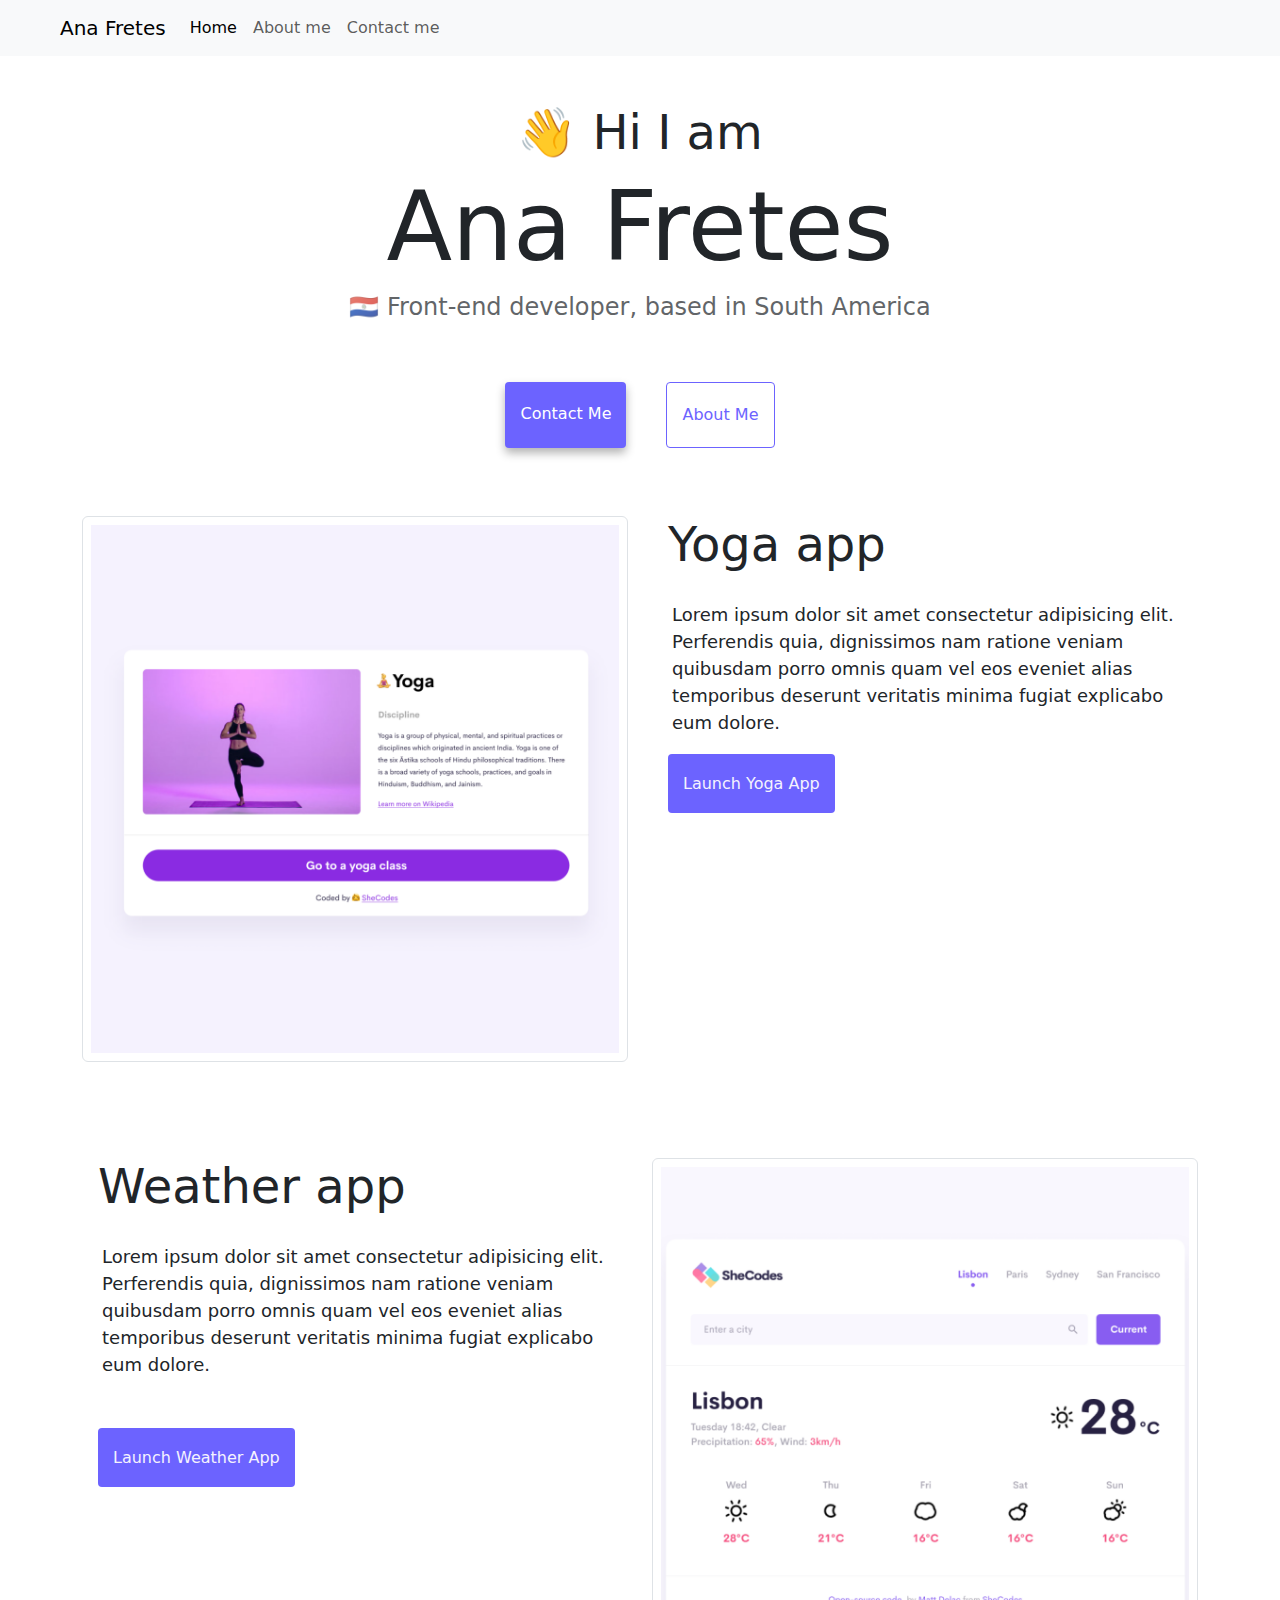
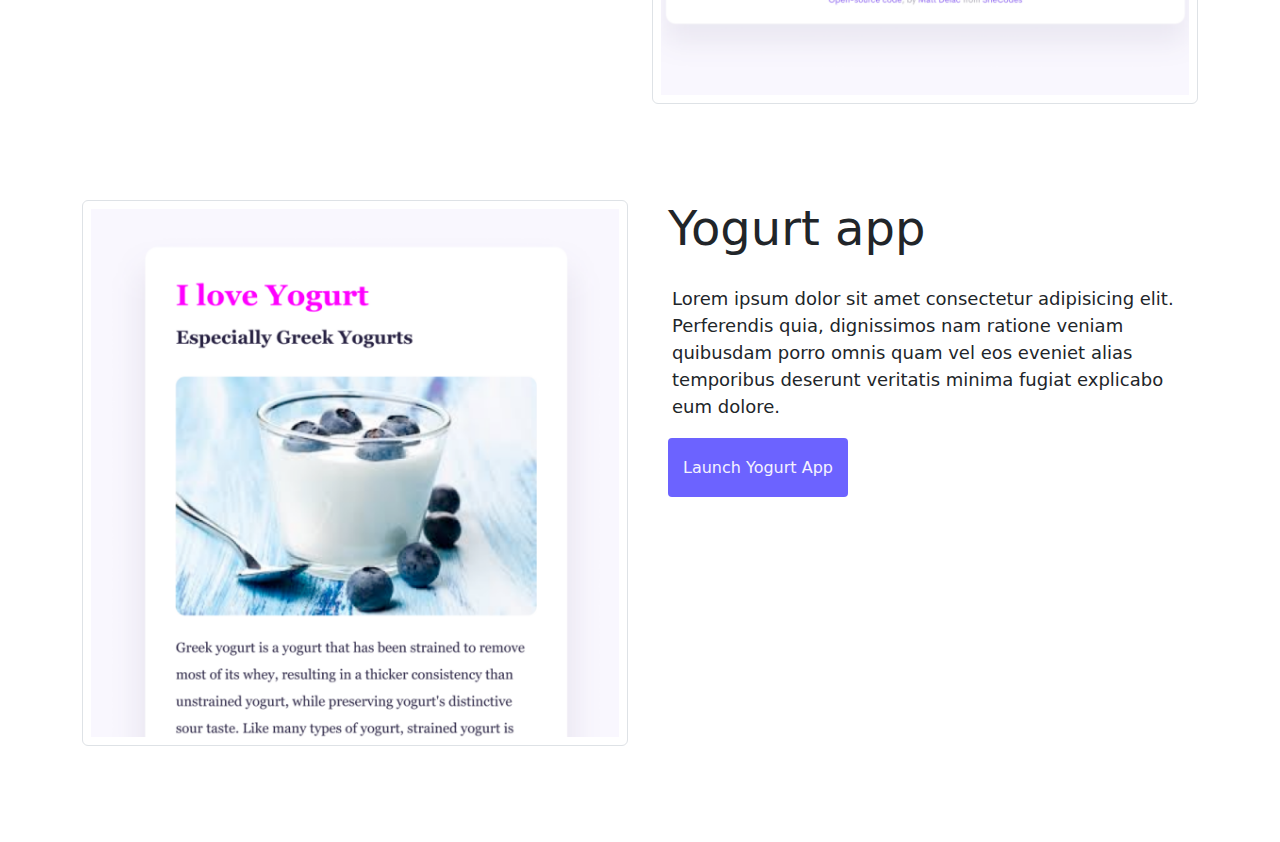
<file: index.html>
<!DOCTYPE html>
<html lang="en">
  <head>
    <meta charset="UTF-8" />
    <meta http-equiv="X-UA-Compatible" content="IE=edge" />
    <meta name="viewport" content="width=device-width, initial-scale=1.0" />
    <meta
      name="description"
      content="Ana Fretes, front-end developer shows their experience and skills in this portfolio." />
    <link rel="stylesheet" href="/style.css" />
    <link
      href="https://cdn.jsdelivr.net/npm/bootstrap@5.3.3/dist/css/bootstrap.min.css"
      rel="stylesheet"
      integrity="sha384-QWTKZyjpPEjISv5WaRU9OFeRpok6YctnYmDr5pNlyT2bRjXh0JMhjY6hW+ALEwIH"
      crossorigin="anonymous" />
    <script
      src="https://cdn.jsdelivr.net/npm/bootstrap@5.3.3/dist/js/bootstrap.bundle.min.js"
      integrity="sha384-YvpcrYf0tY3lHB60NNkmXc5s9fDVZLESaAA55NDzOxhy9GkcIdslK1eN7N6jIeHz"
      crossorigin="anonymous"></script>
    <title>Front-end developer | Ana Fretes</title>
  </head>
  <body>
    <nav class="ps-5 navbar navbar-expand-lg sticky-sm-top bg-body-tertiary">
      <div class="container-fluid">
        <a class="navbar-brand" href="/">Ana Fretes</a>
        <button
          class="navbar-toggler"
          type="button"
          data-bs-toggle="collapse"
          data-bs-target="#navbarNav"
          aria-controls="navbarNav"
          aria-expanded="false"
          aria-label="Toggle navigation">
          <span class="navbar-toggler-icon"></span>
        </button>
        <div class="collapse navbar-collapse" id="navbarNav">
          <ul class="navbar-nav">
            <li class="nav-item">
              <a class="nav-link active" aria-current="page" href="/">Home</a>
            </li>
            <li class="nav-item">
              <a class="nav-link" href="/about.html">About me</a>
            </li>
            <li class="nav-item">
              <a class="nav-link" href="/about.html#contact">Contact me</a>
            </li>
          </ul>
        </div>
      </div>
    </nav>
    <div class="container mt-5">
      <h2>👋 Hi I am</h2>
      <h1>Ana Fretes</h1>
      <h3>🇵🇾 Front-end developer, based in South America</h3>
      <div class="navigation-links mb-5">
        <a href="/about.html#contact" class="contact-link">Contact me</a>
        <a href="/about.html" class="about-link">About me</a>
      </div>

      <div class="row mb-5">
        <div class="col-md-6 mb-5">
          <img
            src="/images/yoga.png"
            alt="Yoga app"
            class="img-fluid p-2 img-thumbnail hide-img-on-mobile" />
        </div>
        <div class="col-md-6 mb-5">
          <h2 class="ps-3 text-md-start">Yoga app</h2>
          <p class="text-md-start bg-white">
            Lorem ipsum dolor sit amet consectetur adipisicing elit. Perferendis
            quia, dignissimos nam ratione veniam quibusdam porro omnis quam vel
            eos eveniet alias temporibus deserunt veritatis minima fugiat
            explicabo eum dolore.
          </p>
          <a href="#" class="ms-3 button-link">Launch Yoga App</a>
        </div>
      </div>
      <div class="row mb-5">
        <div class="col-md-6 mb-5">
          <h2 class="ps-3 text-md-start">Weather app</h2>
          <p class="text-md-start bg-white mb-5">
            Lorem ipsum dolor sit amet consectetur adipisicing elit. Perferendis
            quia, dignissimos nam ratione veniam quibusdam porro omnis quam vel
            eos eveniet alias temporibus deserunt veritatis minima fugiat
            explicabo eum dolore.
          </p>
          <a href="#" class="ms-3 button-link">Launch Weather App</a>
        </div>
        <div class="col-md-6 mb-5">
          <img
            src="/images/weather.png"
            alt="Weather app"
            class="img-fluid p-2 img-thumbnail hide-img-on-mobile" />
        </div>
      </div>
      <div class="row mb-5">
        <div class="col-md-6 mb-5">
          <img
            src="/images/yogurt.png"
            alt="Yogurt app"
            class="img-fluid p-2 img-thumbnail hide-img-on-mobile" />
        </div>
        <div class="col-md-6 mb-5">
          <h2 class="ps-3 text-md-start">Yogurt app</h2>
          <p class="text-md-start bg-white">
            Lorem ipsum dolor sit amet consectetur adipisicing elit. Perferendis
            quia, dignissimos nam ratione veniam quibusdam porro omnis quam vel
            eos eveniet alias temporibus deserunt veritatis minima fugiat
            explicabo eum dolore.
          </p>
          <a href="#" class="ms-3 button-link">Launch Yogurt App</a>
        </div>
      </div>
    </div>
  </body>
</html>
</file>
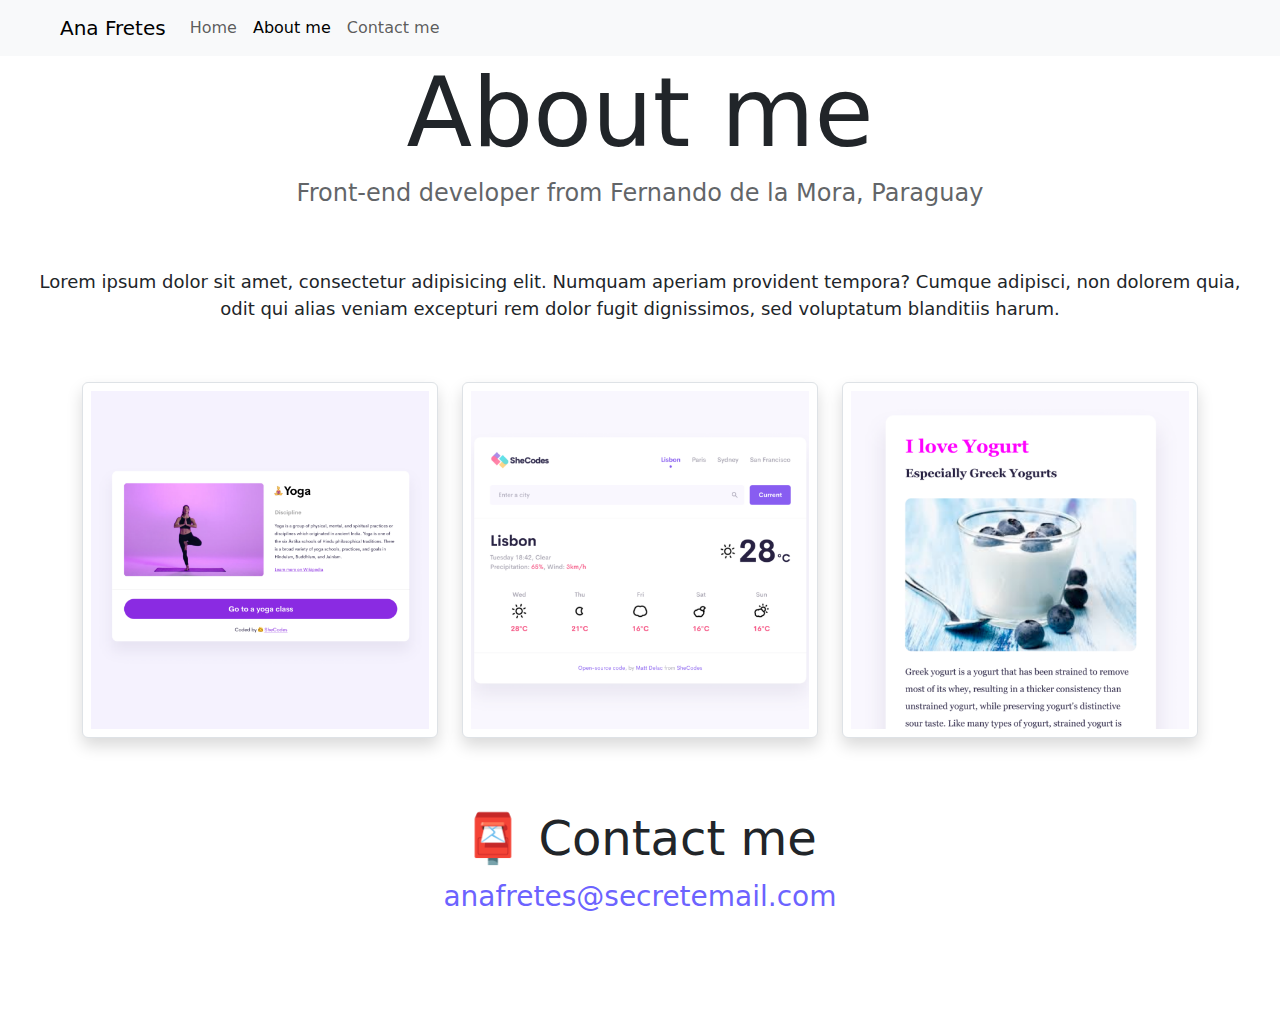
<file: about.html>
<!DOCTYPE html>
<html lang="en">
  <head>
    <meta charset="UTF-8" />
    <meta http-equiv="X-UA-Compatible" content="IE=edge" />
    <meta name="viewport" content="width=device-width, initial-scale=1.0" />
    <meta
      name="description"
      content="Ana Fretes, front-end developer offers their knowledge in this about page." />
    <link rel="stylesheet" href="/style.css" />
    <link
      href="https://cdn.jsdelivr.net/npm/bootstrap@5.3.3/dist/css/bootstrap.min.css"
      rel="stylesheet"
      integrity="sha384-QWTKZyjpPEjISv5WaRU9OFeRpok6YctnYmDr5pNlyT2bRjXh0JMhjY6hW+ALEwIH"
      crossorigin="anonymous" />
    <script
      src="https://cdn.jsdelivr.net/npm/bootstrap@5.3.3/dist/js/bootstrap.bundle.min.js"
      integrity="sha384-YvpcrYf0tY3lHB60NNkmXc5s9fDVZLESaAA55NDzOxhy9GkcIdslK1eN7N6jIeHz"
      crossorigin="anonymous"></script>
    <title>About me | Ana Fretes</title>
  </head>
  <body>
    <nav class="ps-5 navbar navbar-expand-lg sticky-sm-top bg-body-tertiary">
      <div class="container-fluid">
        <a class="navbar-brand" href="/">Ana Fretes</a>
        <button
          class="navbar-toggler"
          type="button"
          data-bs-toggle="collapse"
          data-bs-target="#navbarNav"
          aria-controls="navbarNav"
          aria-expanded="false"
          aria-label="Toggle navigation">
          <span class="navbar-toggler-icon"></span>
        </button>
        <div class="collapse navbar-collapse" id="navbarNav">
          <ul class="navbar-nav">
            <li class="nav-item">
              <a class="nav-link" aria-current="page" href="/">Home</a>
            </li>
            <li class="nav-item">
              <a class="nav-link active" href="/about.html">About me</a>
            </li>
            <li class="nav-item">
              <a class="nav-link" href="/about.html#contact">Contact me</a>
            </li>
          </ul>
        </div>
      </div>
    </nav>
    <h1>About me</h1>
    <h3>Front-end developer from Fernando de la Mora, Paraguay</h3>
    <div class="about-paragraphs">
      <p class="bg-white">
        Lorem ipsum dolor sit amet, consectetur adipisicing elit. Numquam
        aperiam provident tempora? Cumque adipisci, non dolorem quia, odit qui
        alias veniam excepturi rem dolor fugit dignissimos, sed voluptatum
        blanditiis harum.
      </p>
    </div>
    <div class="container">
      <div class="row mb-5">
        <div class="col-md-4 mb-4">
          <img
            src="/images/yoga.png"
            alt="Yoga app"
            class="img-fluid p-2 img-thumbnail shadow" />
        </div>
        <div class="col-md-4 mb-4">
          <img
            src="/images/weather.png"
            alt="Weather app"
            class="img-fluid p-2 img-thumbnail shadow" />
        </div>
        <div class="col-md-4 mb-4">
          <img
            src="/images/yogurt.png"
            alt="Yogurt app"
            class="img-fluid p-2 img-thumbnail shadow" />
        </div>
      </div>
    </div>
    <div id="contact" class="mb-5">
      <h2>📮 Contact me</h2>
      <a href="mailto:anafretes@secretemail.com" class="email-link pb-5">
        anafretes@secretemail.com</a
      >
    </div>
  </body>
</html>
</file>
<file: style.css>
:root {
  --primary-color: #6c63ff;
  --secondary-color: #f5f2fe;
  --box-shadow: 0 5px 10px rgba(0, 0, 0, 0.3);
}

h1,
h2,
h3 {
  text-align: center;
  margin: 0;
}

h1 {
  font-size: 96px !important;
}

h2 {
  font-size: 48px !important;
}

h3 {
  font-size: 24px !important;
  opacity: 0.7;
}

p {
  background: var(--secondary-color);
  padding: 20px;
  border-radius: 4px;
  font-size: 18px;
  line-height: 1.5;
  text-align: center;
}

.navigation-links {
  display: flex;
  margin-top: 40px;
  justify-content: center;
}

.navigation-links a {
  margin: 20px;
  border-radius: 4px;
  padding: 20px 15px;
  text-decoration: none;
  text-transform: capitalize;
}

.contact-link {
  background: var(--primary-color);
  box-shadow: var(--box-shadow);
  color: white;
}

.about-link {
  color: var(--primary-color);
  border: 1px solid var(--primary-color);
}

.homepage-link {
  color: var(--primary-color);
  text-align: center;
  display: block;
}

.about-paragraphs {
  display: flex;
  margin: 30px 0;
}

.about-paragraphs p {
  margin: 10px !important;
}

.email-link {
  display: flex;
  justify-content: center;
  color: var(--primary-color);
  font-size: 28px;
  text-decoration: none;
}

.email-link:hover {
  text-decoration: underline;
}

.button-link {
  border-radius: 4px;
  background-color: var(--primary-color);
  color: var(--secondary-color);
  text-decoration: none;
  padding: 20px 15px;
}

@media (max-width: 576px) {
  h1 {
    font-size: 48px !important;
  }

  h2 {
    font-size: 32px !important;
  }

  .hide-img-on-mobile {
    display: none;
  }

  .button-link {
    display: block;
    margin: 0 15px;
    text-align: center;
  }
}
</file>
